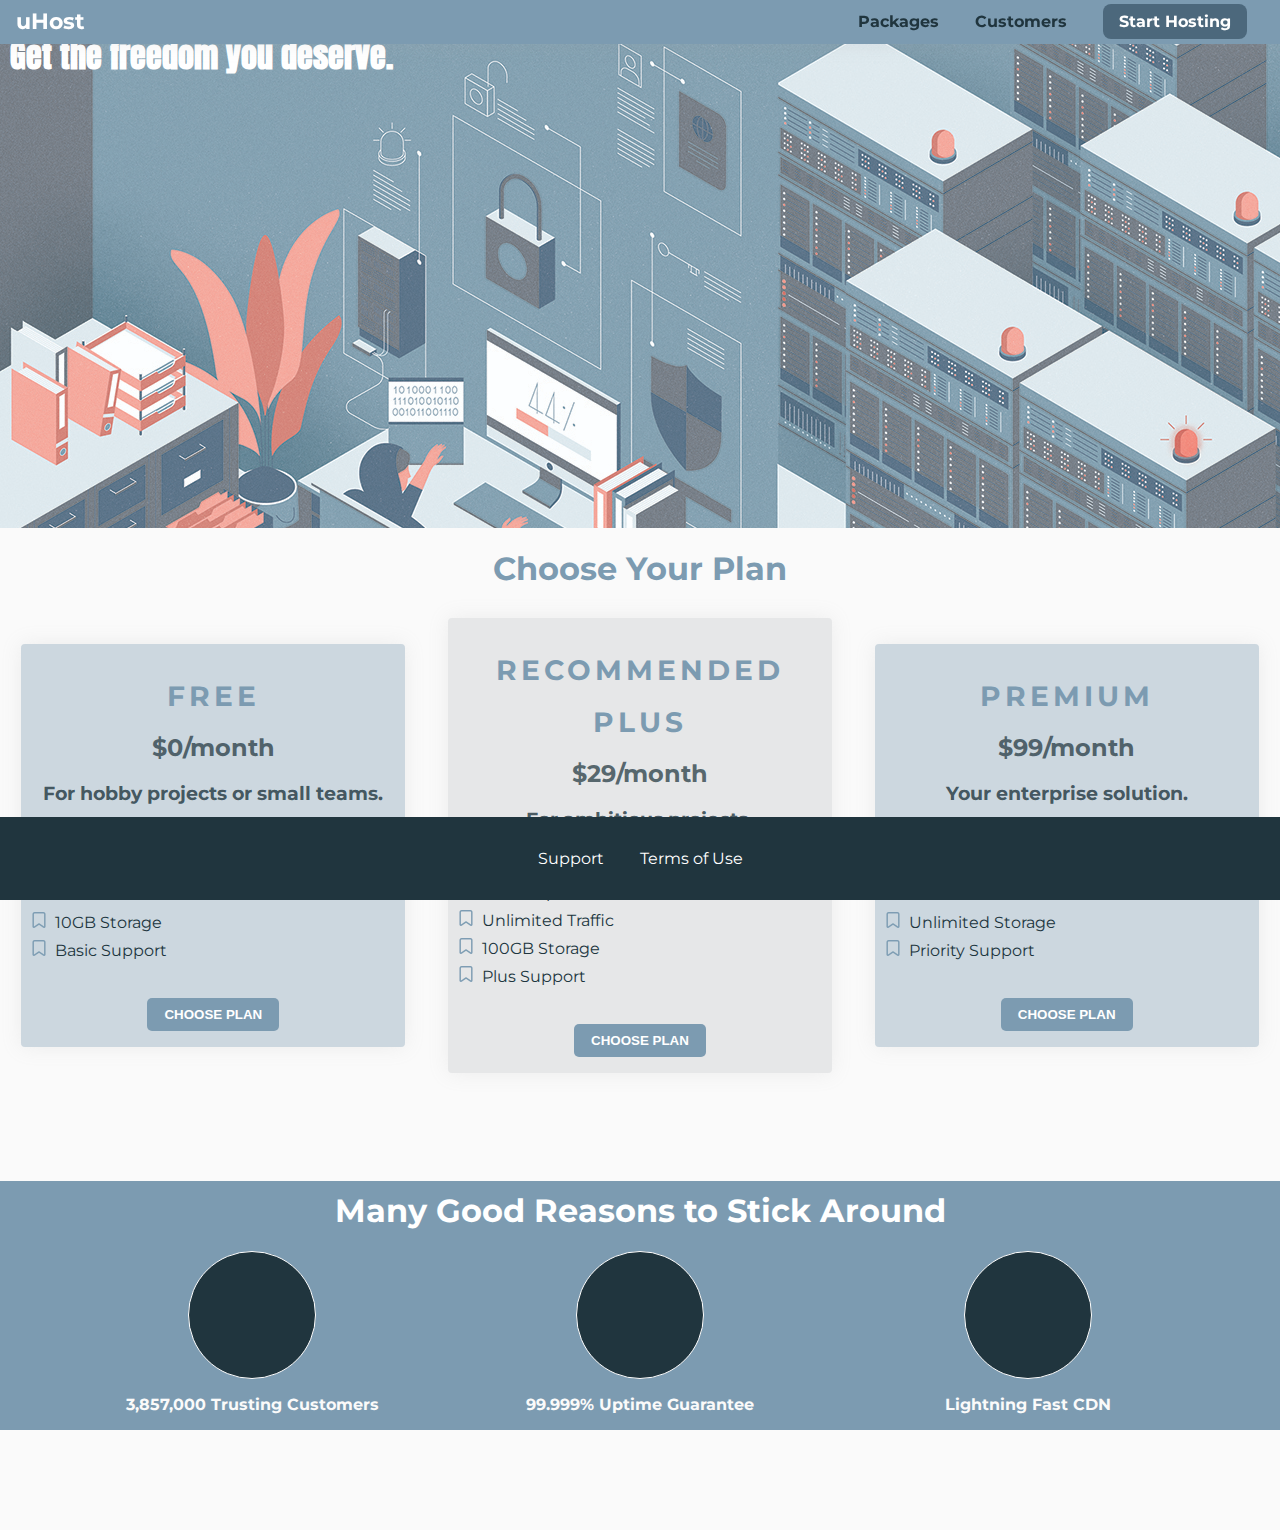
<file: index.html>
<!DOCTYPE html>
<html lang="en">

<head>
    <meta charset="UTF-8">
    <meta http-equiv="X-UA-Compatible" content="ie=edge">
    <title>uHost</title>
    <link rel="shortcut icon" href="favicon.png">
    <link href="https://fonts.googleapis.com/css?family=Anton" rel="stylesheet">
    <link href="https://fonts.googleapis.com/css?family=Montserrat:400,700" rel="stylesheet">
    <link rel="stylesheet" href="shared.css">
    <link rel="stylesheet" href="main.css">

</head>

<body>
    <header class="main-header">
        <div>
            <a href="/index.html" class="main-header__brand">
                uHost
            </a>
        </div>
        <nav class="main-nav">
            <ul class="main-nav__items">
                <li class="main-nav__item">
                    <a href="/Packages/index.html">Packages</a>
                </li>
                <li class="main-nav__item">
                    <a href="#">Customers</a>
                </li>
                <li class="main-nav__item main-nav__item--cta">
                    <a href="#">Start Hosting</a>
                </li>
            </ul>
        </nav>
    </header>
    <main>
        <section id="product-overview">
            <h1>Get the freedom you deserve.</h1>
        </section>
        <section id="plans">
            <h1 class="section-title">Choose Your Plan</h1>
            <div class="plan-list">
                <article class="plan">
                    <h1 class="plan-title">FREE</h1>
                    <h2 class="plan-price">$0/month</h2>
                    <h3 class="plan-description">For hobby projects or small teams.</h3>
                    <hr>
                    <ul class="plan-features">
                        <li>1 Workspace</li>
                        <li>Unlimited Traffic</li>
                        <li>10GB Storage</li>
                        <li>Basic Support</li>
                    </ul>
                    <div>
                        <button class="plan-button">CHOOSE PLAN</button>
                    </div>
                </article>
                <article class="plan main-plan">
                    <h1 class="plan-title">RECOMMENDED</h1>
                    <h1 class="plan-title">PLUS</h1>
                    <h2 class="plan-price">$29/month</h2>
                    <h3 class="plan-description">For ambitious projects.</h3>
                    <hr>
                    <ul class="plan-features">
                        <li>5 Workspaces</li>
                        <li>Unlimited Traffic</li>
                        <li>100GB Storage</li>
                        <li>Plus Support</li>
                    </ul>
                    <div>
                        <button class="plan-button">CHOOSE PLAN</button>
                    </div>
                </article>
                <article class="plan">
                    <h1 class="plan-title">PREMIUM</h1>
                    <h2 class="plan-price">$99/month</h2>
                    <h3 class="plan-description">Your enterprise solution.</h3>
                    <hr>
                    <ul class="plan-features">
                        <li>10 Workspaces</li>
                        <li>Unlimited Traffic</li>
                        <li>Unlimited Storage</li>
                        <li>Priority Support</li>
                    </ul>
                    <div>
                        <button class="plan-button">CHOOSE PLAN</button>
                    </div>
                </article>
            </div>
        </section>

        <section id="key-features">
            <h1>Many Good Reasons to Stick Around</h1>
            <ul class="key-features-list">
                <li class="key-feature">
                    <div class="key-feature-image">
                    </div>
                    <p class="key-feature-description">3,857,000 Trusting Customers</p>
                </li>
                <li class="key-feature">
                    <div class="key-feature-image">
                    </div>
                    <p class="key-feature-description">99.999% Uptime Guarantee</p>
                </li>
                <li class="key-feature">
                    <div class="key-feature-image">
                    </div>
                    <p class="key-feature-description">Lightning Fast CDN</p>
                </li>
            </ul>
        </section>
    </main>

    <footer class="main-footer">
        <nav>
            <ul class="main-footer-links">
                <li class="main-footer-link">
                    <a href="#">Support</a>
                </li>
                <li class="main-footer-link">
                    <a href="#">Terms of Use</a>
                </li>
            </ul>
        </nav>
    </footer>
</body>

</html>
</file>
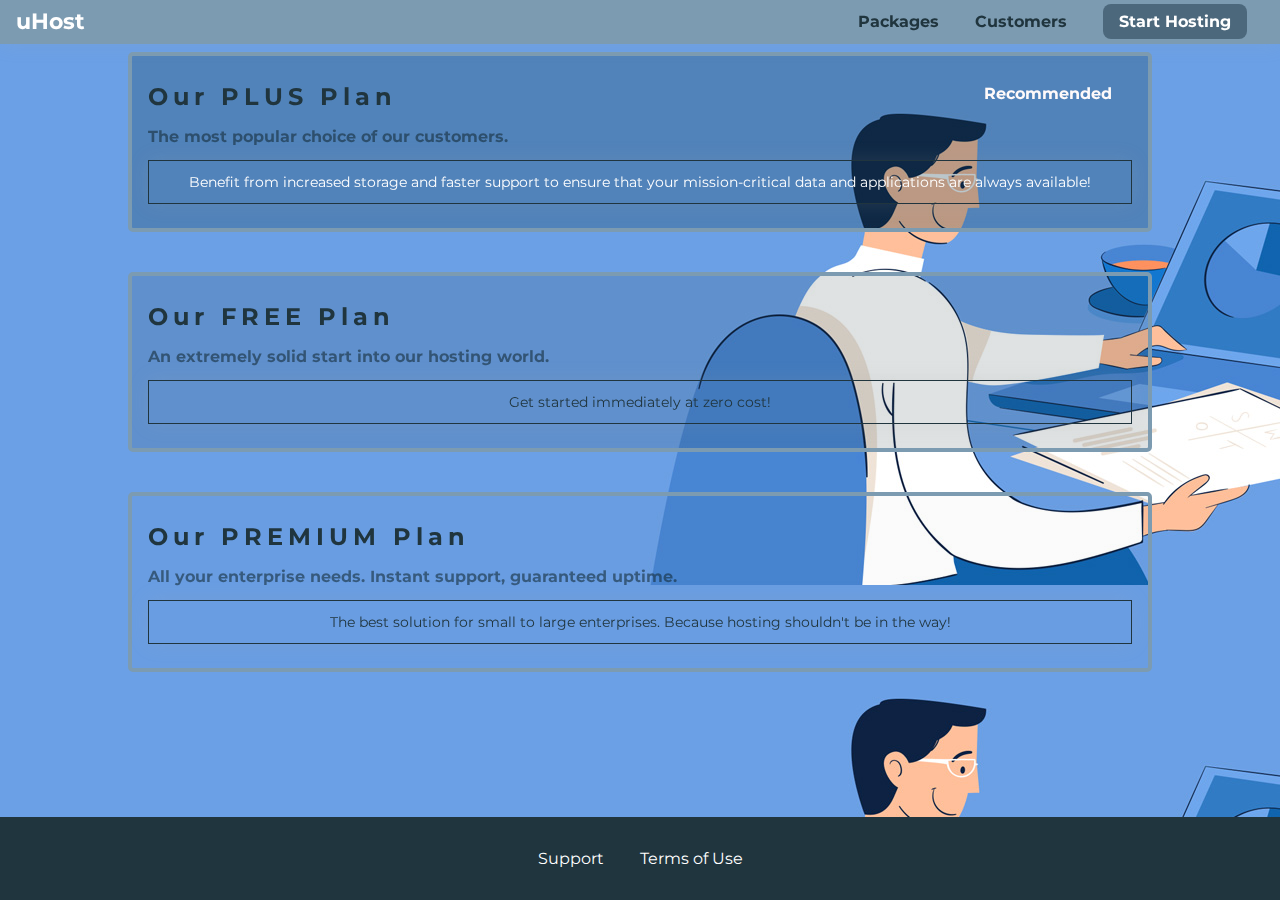
<file: Packages/index.html>
<!DOCTYPE html>
<html lang="en">

<head>
    <meta charset="UTF-8">
    <meta http-equiv="X-UA-Compatible" content="IE=edge">
    <link rel="shortcut icon" href="/favicon.png">
    <meta name="viewport" content="width=device-width, initial-scale=1.0">
    <link href="https://fonts.googleapis.com/css?family=Anton" rel="stylesheet">
    <link href="https://fonts.googleapis.com/css?family=Montserrat:400,700" rel="stylesheet">
    <link rel="stylesheet" href="/shared.css">
    <link rel="stylesheet" href="/Packages/packages.css">
    <title>uHost</title>
</head>

<body>
    <div class="background"></div>
    <header class="main-header">
        <div>
            <a href="/index.html" class="main-header__brand">
                uHost
            </a>
        </div>
        <nav class="main-nav">
            <ul class="main-nav__items">
                <li class="main-nav__item">
                    <a href="/Packages/index.html">Packages</a>
                </li>
                <li class="main-nav__item">
                    <a href="#">Customers</a>
                </li>
                <li class="main-nav__item main-nav__item--cta">
                    <a href="#">Start Hosting</a>
                </li>
            </ul>
        </nav>
    </header>

    <main>
        <section class="package-card" id="plus">
            <a href="#">
                <h1 class="package-title">Our PLUS Plan</h1>
                <h2 class="package-badge">Recommended</h2>
                <h2 class="package-sub-title">The most popular choice of our customers.</h2>
                <p class="package-description">Benefit from increased storage and faster support to ensure that your
                    mission-critical data and
                    applications
                    are always available!</p>
            </a>
        </section>
        <section class="package-card" id="free">
            <a href="#">
                <h1 class="package-title">Our FREE Plan</h1>
                <h2 class="package-sub-title">An extremely solid start into our hosting world.</h2>
                <p class="package-description">Get started immediately at zero cost!</p>
            </a>
        </section>
        <section class="package-card" id="premium">
            <a href="#">
                <h1 class="package-title">Our PREMIUM Plan</h1>
                <h2 class="package-sub-title">All your enterprise needs. Instant support, guaranteed uptime. </h2>
                <p class="package-description">The best solution for small to large enterprises. Because hosting
                    shouldn't be in the way!</p>
            </a>
        </section>
    </main>

    <footer class="main-footer">
        <nav>
            <ul class="main-footer-links">
                <li class="main-footer-link">
                    <a href="#">Support</a>
                </li>
                <li class="main-footer-link">
                    <a href="#">Terms of Use</a>
                </li>
            </ul>
        </nav>
    </footer>
</body>

</html>
</file>
<file: shared.css>
* {
    box-sizing: border-box;
}

body {
    background-color: #FAFAFA;
    font-family: 'Montserrat', sans-serif;
    margin: 0;
    padding: 0;
    scroll-behavior: smooth;
}

.main-header {
    width: 100%;
    position: fixed;
    top: 0;
    left: 0;
    background: #7C9BB1;
    padding: 8px 16px;
    border-bottom: solid #7C9BB1 .1px;
    box-shadow: 0px 0px 20px #A8A8A829;
    z-index: 1;
}

.main-header>div {
    display: inline-block;
    vertical-align: middle;
}

.main-header__brand {
    color: #ffffff;
    text-decoration: none;
    font-weight: bold;
    font-size: 22px;
}

.main-nav {
    display: inline-block;
    text-align: right;
    width: calc(100% - 74px);
    vertical-align: middle;
}

.main-nav__items {
    margin: 0;
    padding: 0;
    list-style: none;
}

.main-nav__item {
    display: inline-block;
    margin: 0 16px;
}

.main-nav__item a {
    text-decoration: none;
    color: #20353E;
    font-weight: bold;
    padding: 3px 0;
}

.main-nav__item a:hover,
.main-nav__item a:active {
    color: white;
    border-bottom: 5px solid white;
}

.main-nav__item--cta a {
    color: white;
    background: #4c687c;
    padding: 8px 16px;
    border-radius: 8px;
}

.main-nav__item--cta a:hover,
.main-nav__item--cta a:active {
    color: #20353E;
    background: white;
    border: none;
}

.main-footer{
    background-color: #20353E;
    padding: 32px;
    position: fixed;
    bottom: 0;
    width: 100%;
}

.main-footer-links{
    list-style: none;
    text-align: center;
    margin: 0;
    padding: 0;
}

.main-footer-link{
    display: inline-block;
    margin: 0 16px;
}

.main-footer-link a {
    color: white;
    text-decoration: none;
    transition: all .5s ease-in;

}

.main-footer-link a:hover,
.main-footer-link a:active {
    color: rgba(255, 255, 255, 0.685);
}
</file>
<file: main.css>
#product-overview h1 {
    color: white;
    font-family: 'Anton', sans-serif;
}

#product-overview {
    background: url("freedom.jpg");
    width: 100%;
    height: 528px;
    padding: 10px;
}

.section-title {
    color: #7C9BB1;
    text-align: center;
    font-size: 2rem;
    font-weight: bold;
}
.plan-list{
    display: flex;
    justify-content: space-around;
    align-items: center;
}

.plan {
    background-color: #7c9bb15e;
    text-align: center;
    padding: 16px;
    margin: 8px;
    display: inline-block;
    width: 30%;
    vertical-align: middle;
    box-shadow: 0px 0px 20px #A8A8A829;
    border-radius: 4px;
}

.main-plan {
    background-color: #E6E7E8;
    box-shadow: 0px 0px 20px #A8A8A829;
}

.main-plan .plan-title {
    color: #7c9bb1;
    font-size: 1.75rem;
    letter-spacing: 4px;
}

.plan-title {
    color: #7c9bb1;
    font-size: 1.75rem;
    letter-spacing: 4px;
}

.plan-price {
    color: #20353eb9;
}

.plan-description {
    color: #20353ece;
}

.plan-features {
    list-style: none;
    margin: 0;
    padding: 0;
}

.plan-features li {
    margin: 8px 0;
    color: #20353E;
    text-align: left;
    margin-left: 10px;
    padding-left: 8px;
}

.plan-features li::marker {
    content: url(/bookmark.png);
}

.plan-button {
    background-color: #7C9BB1;
    color: white;
    padding: 8px 16px;
    border-radius: 5px;
    border: solid transparent 0.1px;
    margin-top: 30px;
    cursor: pointer;
    font-weight: bold;
    transition: all .5s ease-in;
}

.plan-button:hover {
    color: #7C9BB1;
    background-color: rgba(255, 255, 255, 0.5);
    border: solid 1px #7C9BB1;
}

.plan-button:focus {
    outline: none;
}

hr {
    border: solid white 0.1px;
    margin-bottom: 30px;
}

#key-features {
    background-color: #7C9BB1;
    margin-top: 100px;
    margin-bottom: 100px;
}

#key-features h1 {
    font-weight: bold;
    color: #ffffff;
    text-align: center;
    padding-top: 10px;
    font-size: 2rem;
}

.key-features-list {
    list-style: none;
    margin: 0;
    padding: 0;
    text-align: center;
}

.key-feature {
    display: inline-block;
    width: 30%;
    vertical-align: middle;
}

.key-feature-description {
    text-align: center;
    font-weight: bold;
    font-size: 16px;
    color: #FAFAFA;
}

.key-feature-image {
    background-color: #20353E;
    width: 128px;
    height: 128px;
    border: 1px solid white;
    border-radius: 50%;
    margin: auto;
}
</file>
<file: Packages/packages.css>
main {
    padding-top: 32px;
    display: flex;
    flex-direction: column;
    justify-content: center;
    align-items: center;
}

.background {
    background: url("../plans-background.jpg");
    width: 100%;
    height: 100%;
    position: fixed;
    z-index: -1;
}

.package-card {
    border: 4px solid #7C9BB1;
    padding: 10px 16px;
    margin: 20px 20px;
    background-color: whitesmoke;
    border-radius: 5px;
    width: 80%;
    position: relative;
}

.package-card a {
    text-decoration: none;
}

.package-title {
    color: #20353E;
    font-size: 24px;
    letter-spacing: 5px;
}

.package-badge {
    position: absolute;
    top: 0;
    right: 0;
    margin: 20px;
    font-size: 16px;
    color: snow;
    padding: 8px 16px;
}

.package-sub-title {
    color: #122b3696;
    font-size: 16px;
}

.package-description {
    border: #20353E 1px solid;
    padding: 12px 8px;
    text-align: center;
    color: #20353E;
    box-shadow: 0px 0px 20px #A8A8A829;
    font-size: 14px;
    transition: ease-in .5s all;
}

.package-description:hover {
    color: #103849;
    letter-spacing: .5px;
}

#plus {
    background-color: #10384948;
}

#free {
    background-color: #20353e25;
}

#premium {
    background-color: #20353e05;
}

#plus p {
    color: white;
}
</file>
